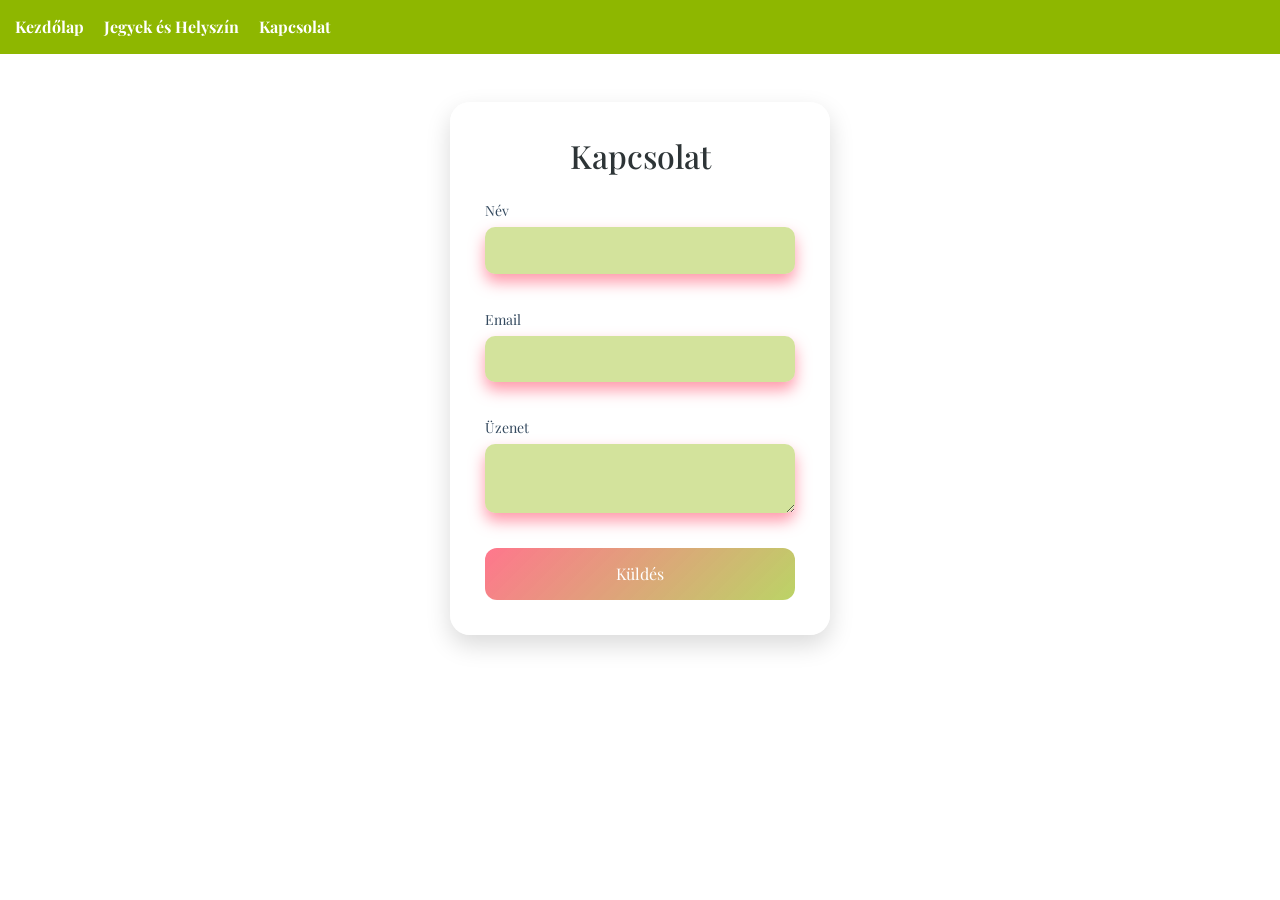
<file: contact.html>
<!DOCTYPE html>
<html lang="hu">
<head>
    <meta charset="utf-8">
    <meta name="viewport" content="width=device-width, initial-scale=1.0">
    <title>Kapcsolat</title>

    <!-- Betűtípus -->
    <link href="https://fonts.googleapis.com/css2?family=Playfair+Display:wght@400;600;700&display=swap" rel="stylesheet">

    <!-- Bootstrap -->
    <link rel="stylesheet" href="https://cdn.jsdelivr.net/npm/bootstrap@4.6.2/dist/css/bootstrap.min.css">
    <script src="https://cdn.jsdelivr.net/npm/jquery@3.7.1/dist/jquery.slim.min.js"></script>
    <script src="https://cdn.jsdelivr.net/npm/popper.js@1.16.1/dist/umd/popper.min.js"></script>
    <script src="https://cdn.jsdelivr.net/npm/bootstrap@4.6.2/dist/js/bootstrap.bundle.min.js"></script>

    <link rel="stylesheet" href="style.css">
</head>

<body>
    <header>
        <nav>
            <a href="index.html">Kezdőlap</a>
            <a href="tickets.html">Jegyek és Helyszín</a>
            <a href="contact.html">Kapcsolat</a>
        </nav>
    </header>

    <div class="d-flex justify-content-center">
        <section class="content mt-5">
            <h2>Kapcsolat</h2>
            <form class="contact-form">
                <div class="input-group">
                    <label>Név</label>
                    <input type="text" required>
                </div>
                <div class="input-group">
                    <label>Email</label>
                    <input type="email" required>
                </div>
                <div class="input-group">
                    <label>Üzenet</label>
                    <textarea required></textarea>
                </div>
                <button type="submit">Küldés</button>
            </form>
        </section>
    </div>

    <script>
        document.addEventListener('DOMContentLoaded', () => {
            const form = document.querySelector('.contact-form');
            if(form) {
                form.addEventListener('submit', (e) => {
                    e.preventDefault();
                    alert('Köszi, hogy írtál! Hamarosan visszajelzünk.');
                });
            }
        });
    </script>
</body>
</html>
</file>
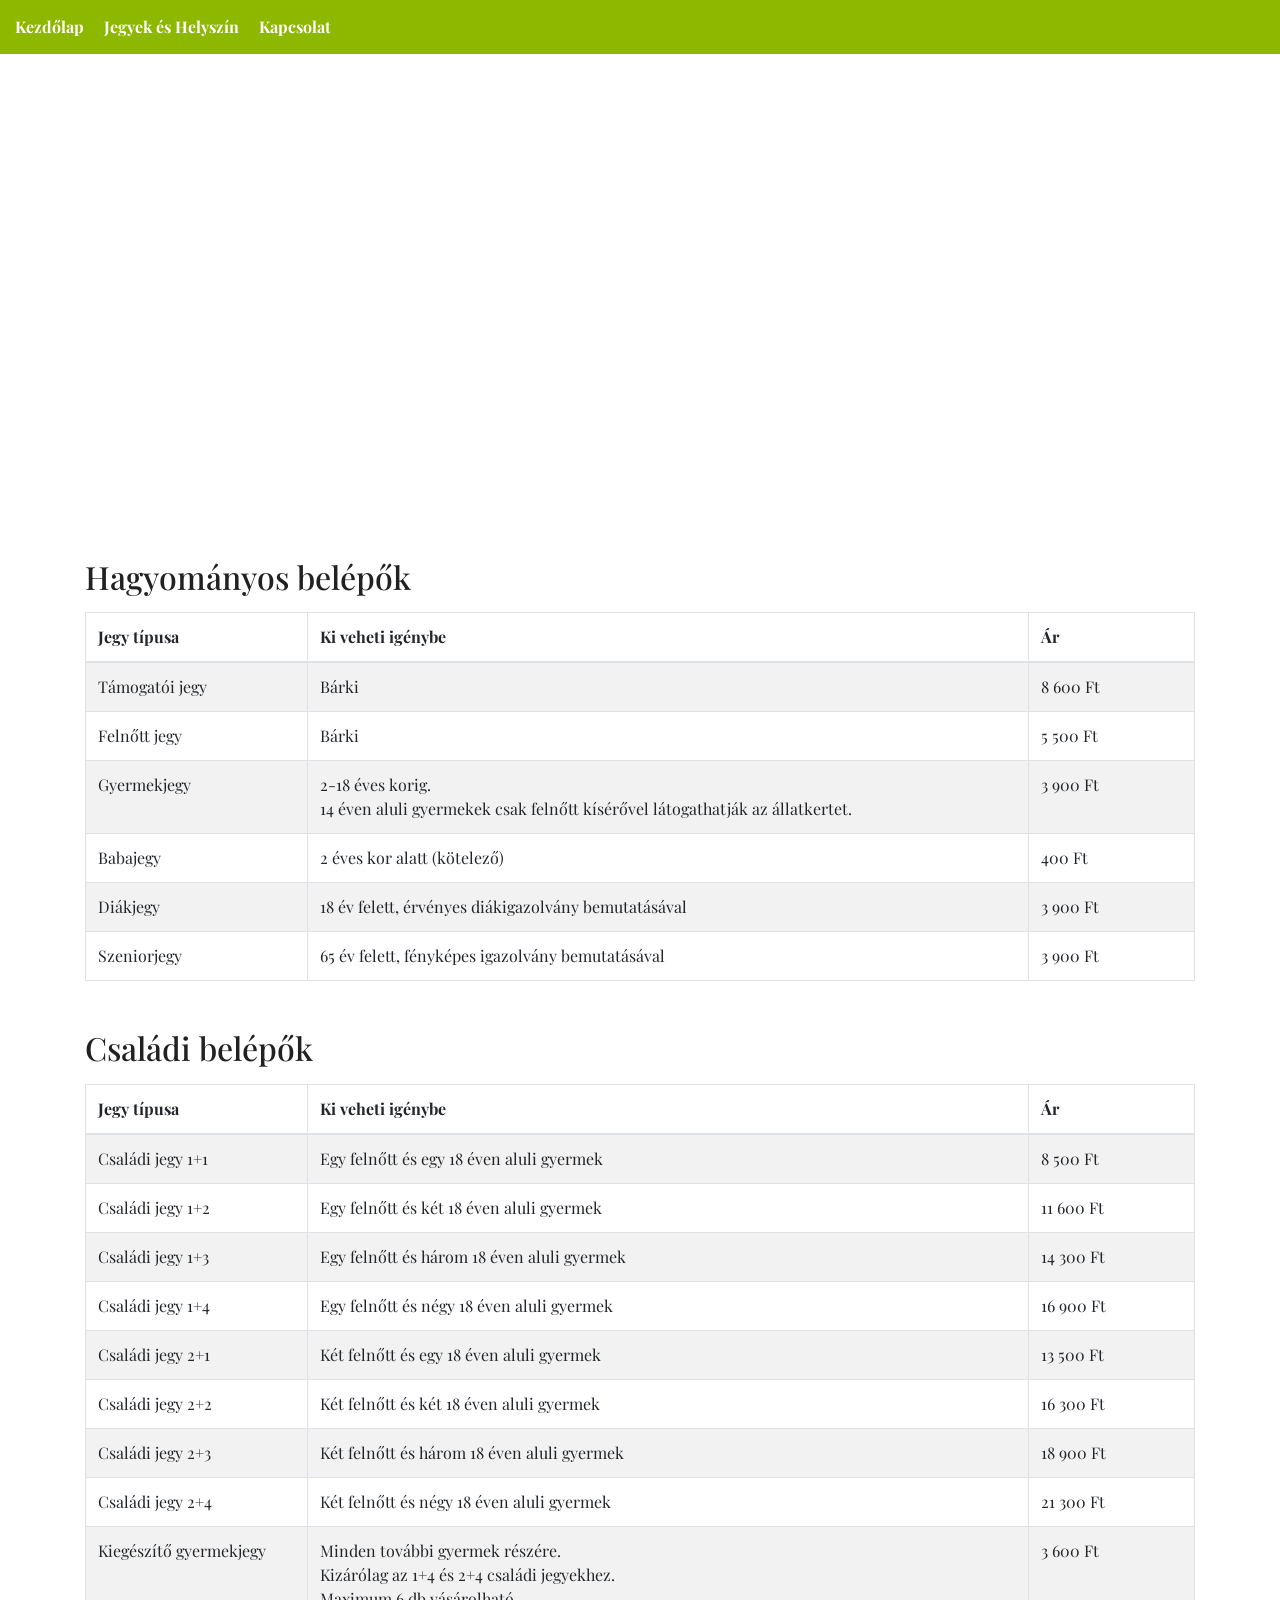
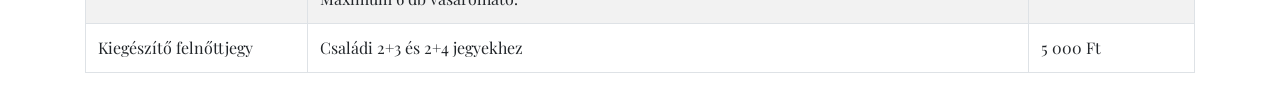
<file: tickets.html>
<!DOCTYPE html>
<html lang="hu">
<head>
    <meta charset="utf-8">
    <meta name="viewport" content="width=device-width, initial-scale=1.0">
    <title>Jegyek és Helyszín</title>

    <!-- Betűtípus -->
    <link href="https://fonts.googleapis.com/css2?family=Playfair+Display:wght@400;600;700&display=swap" rel="stylesheet">

    <!-- Bootstrap -->
    <link rel="stylesheet" href="https://cdn.jsdelivr.net/npm/bootstrap@4.6.2/dist/css/bootstrap.min.css">
    <script src="https://cdn.jsdelivr.net/npm/jquery@3.7.1/dist/jquery.slim.min.js"></script>
    <script src="https://cdn.jsdelivr.net/npm/popper.js@1.16.1/dist/umd/popper.min.js"></script>
    <script src="https://cdn.jsdelivr.net/npm/bootstrap@4.6.2/dist/js/bootstrap.bundle.min.js"></script>

    <link rel="stylesheet" href="style.css">
</head>

<body>
    <header>
        <nav>
            <a href="index.html">Kezdőlap</a>
            <a href="tickets.html">Jegyek és Helyszín</a>
            <a href="contact.html">Kapcsolat</a>
        </nav>
    </header>

    <div class="container-fluid p-0">
        <iframe
            src="https://www.google.com/maps/embed?pb=!1m18!1m12!1m3!1d2694.5066849488167!2d19.0776433!3d47.5189977!2m3!1f0!2f0!3f0!3m2!1i1024!2i768!4f13.1!3m3!1m2!1s0x4741db8896028bc7%3A0xaf07c6529c6becf2!2sBudapest%20Zoo%20%26%20Botanical%20Garden!5e0!3m2!1sen!2shu!4v1768052206313!5m2!1sen!2shu"
            height="450"
            style="border: 0; width: 100%;"
            allowfullscreen=""
            loading="lazy"
            referrerpolicy="no-referrer-when-downgrade"
        ></iframe>
    </div>

    <div class="container">
        <h2 class="mt-5 mb-3">Hagyományos belépők</h2>
        <table class="table table-striped table-bordered table-hover">
            <thead>
                <tr>
                    <th scope="col" style="width: 20%;">Jegy típusa</th>
                    <th scope="col">Ki veheti igénybe</th>
                    <th scope="col" style="width: 15%;">Ár</th>
                </tr>
            </thead>
            <tbody>
                <tr>
                    <td>Támogatói jegy</td>
                    <td>Bárki</td>
                    <td>8 600 Ft</td>
                </tr>
                <tr>
                    <td>Felnőtt jegy</td>
                    <td>Bárki</td>
                    <td>5 500 Ft</td>
                </tr>
                <tr>
                    <td>Gyermekjegy</td>
                    <td>
                        2-18 éves korig.<br>
                        14 éven aluli gyermekek csak felnőtt kísérővel látogathatják az állatkertet.
                    </td>
                    <td>3 900 Ft</td>
                </tr>
                <tr>
                    <td>Babajegy</td>
                    <td>2 éves kor alatt (kötelező)</td>
                    <td>400 Ft</td>
                </tr>
                <tr>
                    <td>Diákjegy</td>
                    <td>18 év felett, érvényes diákigazolvány bemutatásával</td>
                    <td>3 900 Ft</td>
                </tr>
                <tr>
                    <td>Szeniorjegy</td>
                    <td>65 év felett, fényképes igazolvány bemutatásával</td>
                    <td>3 900 Ft</td>
                </tr>
            </tbody>
        </table>

        <h2 class="mt-5 mb-3">Családi belépők</h2>
        <table class="table table-striped table-bordered table-hover">
            <thead>
                <tr>
                    <th scope="col" style="width: 20%;">Jegy típusa</th>
                    <th scope="col">Ki veheti igénybe</th>
                    <th scope="col" style="width: 15%;">Ár</th>
                </tr>
            </thead>
            <tbody>
                <tr>
                    <td>Családi jegy 1+1</td>
                    <td>Egy felnőtt és egy 18 éven aluli gyermek</td>
                    <td>8 500 Ft</td>
                </tr>
                <tr>
                    <td>Családi jegy 1+2</td>
                    <td>Egy felnőtt és két 18 éven aluli gyermek</td>
                    <td>11 600 Ft</td>
                </tr>
                <tr>
                    <td>Családi jegy 1+3</td>
                    <td>Egy felnőtt és három 18 éven aluli gyermek</td>
                    <td>14 300 Ft</td>
                </tr>
                <tr>
                    <td>Családi jegy 1+4</td>
                    <td>Egy felnőtt és négy 18 éven aluli gyermek</td>
                    <td>16 900 Ft</td>
                </tr>

                <tr>
                    <td>Családi jegy 2+1</td>
                    <td>Két felnőtt és egy 18 éven aluli gyermek</td>
                    <td>13 500 Ft</td>
                </tr>
                <tr>
                    <td>Családi jegy 2+2</td>
                    <td>Két felnőtt és két 18 éven aluli gyermek</td>
                    <td>16 300 Ft</td>
                </tr>
                <tr>
                    <td>Családi jegy 2+3</td>
                    <td>Két felnőtt és három 18 éven aluli gyermek</td>
                    <td>18 900 Ft</td>
                </tr>
                <tr>
                    <td>Családi jegy 2+4</td>
                    <td>Két felnőtt és négy 18 éven aluli gyermek</td>
                    <td>21 300 Ft</td>
                </tr>

                <tr>
                    <td>Kiegészítő gyermekjegy</td>
                    <td>
                        Minden további gyermek részére.<br>
                        Kizárólag az 1+4 és 2+4 családi jegyekhez.<br>
                        Maximum 6 db vásárolható.
                    </td>
                    <td>3 600 Ft</td>
                </tr>
                <tr>
                    <td>Kiegészítő felnőttjegy</td>
                    <td>Családi 2+3 és 2+4 jegyekhez</td>
                    <td>5 000 Ft</td>
                </tr>
            </tbody>
        </table>
    </div>
</body>
</html>
</file>
<file: style.css>
body {
  font-family: 'Playfair Display', serif;
  background-color: #FFFFFF;
  color: #212121;
}

nav {
  background: #8EB700;
  padding: 15px;
  display: flex;
  gap: 20px;
}

nav a {
  color: #FFFFFF;
  text-decoration: none;
  font-weight: bold;
}

.hero {
  padding: 100px;
  text-align: center;
  background: rgba(142, 183, 0, 0.6);
}

.hero h1 {
  font-size: 48px;
}

.content {
  background: rgba(255, 255, 255, 0.55);
  backdrop-filter: blur(10px);
  padding: 35px;
  width: 380px;
  border-radius: 20px;
  box-shadow: 0 10px 25px rgba(0, 0, 0, 0.15);
}

.content h2 {
  text-align: center;
  margin-bottom: 25px;
  color: #2d3436;
}

.input-group {
  margin-bottom: 25px;
}

.input-group label {
  display: block;
  font-size: 14px;
  margin-bottom: 6px;
  color: #34495e;
}

.input-group input, .input-group textarea {
  width: 100%;
  padding: 12px;
  border: none;
  border-radius: 10px;
  font-size: 15px;
  background: rgba(143, 183, 0, 0.39);
  box-shadow: 0 8px 15px rgba(255, 84, 112, 0.596);
  outline: none;
  transition: 0.3s;
}

.input-group input:focus, .input-group textarea:focus {
  box-shadow: 0 0 0 2px#FF5470;
}

.contact-form {
  display: flex;
  flex-direction: column;
  gap: 10px;
  max-width: 400px;
}

.contact-form button {
  background: #FF5470;
  width: 100%;
  padding: 14px;
  font-size: 16px;
  border: none;
  background: linear-gradient(135deg,rgba(255, 84, 112, 0.8), rgba(142, 183, 0, 0.6));
  color: white;
  border-radius: 12px;
  cursor: pointer;
  transition: 0.3s ease;
}

.contact-form button:hover {
  transform: translateY(-3px);
  background: linear-gradient(135deg, #8EB700,#FF5470);
  box-shadow: 0 8px 20px rgba(255, 84, 112, 0.596);
}

.cards-row {
  display: flex;
  justify-content: center;
}

.card-fixed {
  width: 300px;      /* vagy 260-280px ha nagyobb */
  height: 100%; 
}

.btn-pink {
  color: rgba(255, 84, 112, 0.8) !important;
  font-weight: bold;
}

nav a:hover {
  color: rgba(255, 84, 112, 0.8);
}

.card-img-wrapper {
  position: relative;
  height: 0;
  padding-bottom: 66.66%;
  overflow: hidden;
}

.card-img-wrapper .card-img-top {
  position: absolute;
  top: 0;
  left: 0;
  width: 100%;
  height: 100%;
  object-fit: cover;
  border-top-left-radius: calc(.25rem - 1px);
  border-top-right-radius: calc(.25rem - 1px);
}

.card-body .card-text {
  max-height: 70px; 
  overflow: hidden;
  mask-image: linear-gradient(to bottom, black 0%, black 85%, transparent 100%);

  -webkit-mask-image: linear-gradient(to bottom, black 0%, black 85%, transparent 100%);
}

#allatFelugroAblakKep {
  max-width: 100%;
  max-height: 400px;
}
</file>
